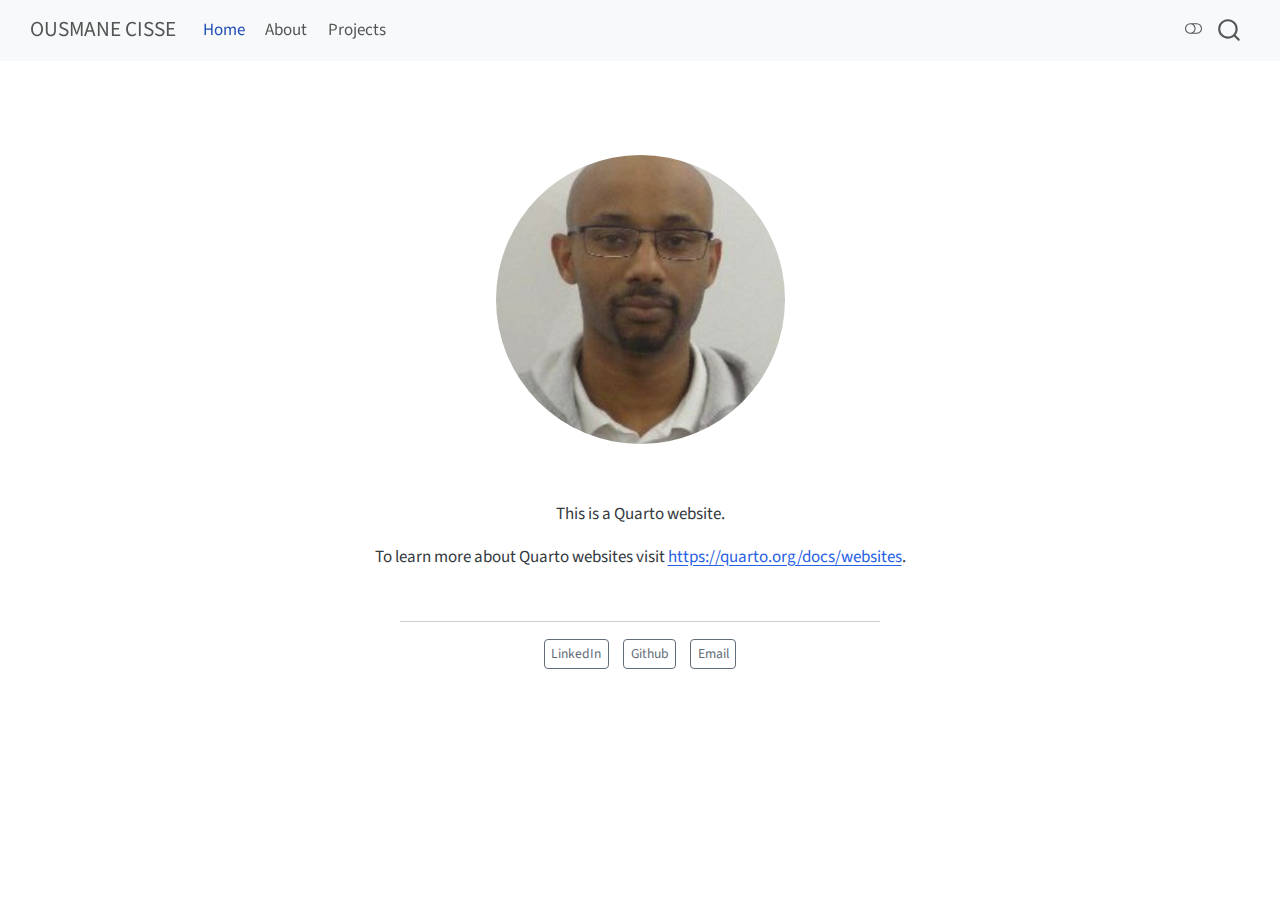
<file: docs/index.html>
<!DOCTYPE html>
<html xmlns="http://www.w3.org/1999/xhtml" lang="en" xml:lang="en"><head>

<meta charset="utf-8">
<meta name="generator" content="quarto-1.6.42">

<meta name="viewport" content="width=device-width, initial-scale=1.0, user-scalable=yes">


<title>OUSMANE CISSE</title>
<style>
code{white-space: pre-wrap;}
span.smallcaps{font-variant: small-caps;}
div.columns{display: flex; gap: min(4vw, 1.5em);}
div.column{flex: auto; overflow-x: auto;}
div.hanging-indent{margin-left: 1.5em; text-indent: -1.5em;}
ul.task-list{list-style: none;}
ul.task-list li input[type="checkbox"] {
  width: 0.8em;
  margin: 0 0.8em 0.2em -1em; /* quarto-specific, see https://github.com/quarto-dev/quarto-cli/issues/4556 */ 
  vertical-align: middle;
}
</style>


<script src="site_libs/quarto-nav/quarto-nav.js"></script>
<script src="site_libs/quarto-nav/headroom.min.js"></script>
<script src="site_libs/clipboard/clipboard.min.js"></script>
<script src="site_libs/quarto-search/autocomplete.umd.js"></script>
<script src="site_libs/quarto-search/fuse.min.js"></script>
<script src="site_libs/quarto-search/quarto-search.js"></script>
<meta name="quarto:offset" content="./">
<script src="site_libs/quarto-html/quarto.js"></script>
<script src="site_libs/quarto-html/popper.min.js"></script>
<script src="site_libs/quarto-html/tippy.umd.min.js"></script>
<link href="site_libs/quarto-html/tippy.css" rel="stylesheet">
<link href="site_libs/quarto-html/quarto-syntax-highlighting-2f5df379a58b258e96c21c0638c20c03.css" rel="stylesheet" class="quarto-color-scheme" id="quarto-text-highlighting-styles">
<link href="site_libs/quarto-html/quarto-syntax-highlighting-dark-b53751a350365c71b6c909e95f209ed1.css" rel="prefetch" class="quarto-color-scheme quarto-color-alternate" id="quarto-text-highlighting-styles">
<script src="site_libs/bootstrap/bootstrap.min.js"></script>
<link href="site_libs/bootstrap/bootstrap-icons.css" rel="stylesheet">
<link href="site_libs/bootstrap/bootstrap-ea17e92397c1f2f865fa306ab39349ac.min.css" rel="stylesheet" append-hash="true" class="quarto-color-scheme" id="quarto-bootstrap" data-mode="light">
<link href="site_libs/bootstrap/bootstrap-dark-790338e190287c17bdb14ede804b37ab.min.css" rel="prefetch" append-hash="true" class="quarto-color-scheme quarto-color-alternate" id="quarto-bootstrap" data-mode="dark">
<script id="quarto-search-options" type="application/json">{
  "location": "navbar",
  "copy-button": false,
  "collapse-after": 3,
  "panel-placement": "end",
  "type": "overlay",
  "limit": 50,
  "keyboard-shortcut": [
    "f",
    "/",
    "s"
  ],
  "show-item-context": false,
  "language": {
    "search-no-results-text": "No results",
    "search-matching-documents-text": "matching documents",
    "search-copy-link-title": "Copy link to search",
    "search-hide-matches-text": "Hide additional matches",
    "search-more-match-text": "more match in this document",
    "search-more-matches-text": "more matches in this document",
    "search-clear-button-title": "Clear",
    "search-text-placeholder": "",
    "search-detached-cancel-button-title": "Cancel",
    "search-submit-button-title": "Submit",
    "search-label": "Search"
  }
}</script>


<link rel="stylesheet" href="styles.css">
</head>

<body class="nav-fixed fullcontent">

<div id="quarto-search-results"></div>
  <header id="quarto-header" class="headroom fixed-top">
    <nav class="navbar navbar-expand-lg " data-bs-theme="dark">
      <div class="navbar-container container-fluid">
      <div class="navbar-brand-container mx-auto">
    <a class="navbar-brand" href="./index.html">
    <span class="navbar-title">OUSMANE CISSE</span>
    </a>
  </div>
            <div id="quarto-search" class="" title="Search"></div>
          <button class="navbar-toggler" type="button" data-bs-toggle="collapse" data-bs-target="#navbarCollapse" aria-controls="navbarCollapse" role="menu" aria-expanded="false" aria-label="Toggle navigation" onclick="if (window.quartoToggleHeadroom) { window.quartoToggleHeadroom(); }">
  <span class="navbar-toggler-icon"></span>
</button>
          <div class="collapse navbar-collapse" id="navbarCollapse">
            <ul class="navbar-nav navbar-nav-scroll me-auto">
  <li class="nav-item">
    <a class="nav-link active" href="./index.html" aria-current="page"> 
<span class="menu-text">Home</span></a>
  </li>  
  <li class="nav-item">
    <a class="nav-link" href="./about.html"> 
<span class="menu-text">About</span></a>
  </li>  
  <li class="nav-item">
    <a class="nav-link" href="./projects.html"> 
<span class="menu-text">Projects</span></a>
  </li>  
</ul>
          </div> <!-- /navcollapse -->
            <div class="quarto-navbar-tools">
  <a href="" class="quarto-color-scheme-toggle quarto-navigation-tool  px-1" onclick="window.quartoToggleColorScheme(); return false;" title="Toggle dark mode"><i class="bi"></i></a>
</div>
      </div> <!-- /container-fluid -->
    </nav>
</header>
<!-- content -->
<div id="quarto-content" class="quarto-container page-columns page-rows-contents page-layout-article page-navbar">
<!-- sidebar -->
<!-- margin-sidebar -->
    
<!-- main -->
<div class="quarto-about-jolla">
  <img src="media/tof.jpeg" class="about-image
  round " style="height: 17em; width: 17em;">
 <header id="title-block-header" class="quarto-title-block"></header><main class="content" id="quarto-document-content">
<p>This is a Quarto website.</p>
<p>To learn more about Quarto websites visit <a href="https://quarto.org/docs/websites" class="uri">https://quarto.org/docs/websites</a>.</p>


</main> 
  <hr class="about-sep">
   <div class="about-links">
  <a href="https://www.linkedin.com/in/ousmane-ciss%C3%A9/" class="about-link" rel="" target="">
     <span class="about-link-text">LinkedIn</span>
  </a>
  <a href="https://github.com/oussou-dev" class="about-link" rel="" target="">
     <span class="about-link-text">Github</span>
  </a>
  <a href="mailto:ai.scientist101@gmail.com" class="about-link" rel="" target="">
     <span class="about-link-text">Email</span>
  </a>
</div>
</div>
 <!-- /main -->
<script id="quarto-html-after-body" type="application/javascript">
window.document.addEventListener("DOMContentLoaded", function (event) {
  const toggleBodyColorMode = (bsSheetEl) => {
    const mode = bsSheetEl.getAttribute("data-mode");
    const bodyEl = window.document.querySelector("body");
    if (mode === "dark") {
      bodyEl.classList.add("quarto-dark");
      bodyEl.classList.remove("quarto-light");
    } else {
      bodyEl.classList.add("quarto-light");
      bodyEl.classList.remove("quarto-dark");
    }
  }
  const toggleBodyColorPrimary = () => {
    const bsSheetEl = window.document.querySelector("link#quarto-bootstrap");
    if (bsSheetEl) {
      toggleBodyColorMode(bsSheetEl);
    }
  }
  toggleBodyColorPrimary();  
  const disableStylesheet = (stylesheets) => {
    for (let i=0; i < stylesheets.length; i++) {
      const stylesheet = stylesheets[i];
      stylesheet.rel = 'prefetch';
    }
  }
  const enableStylesheet = (stylesheets) => {
    for (let i=0; i < stylesheets.length; i++) {
      const stylesheet = stylesheets[i];
      stylesheet.rel = 'stylesheet';
    }
  }
  const manageTransitions = (selector, allowTransitions) => {
    const els = window.document.querySelectorAll(selector);
    for (let i=0; i < els.length; i++) {
      const el = els[i];
      if (allowTransitions) {
        el.classList.remove('notransition');
      } else {
        el.classList.add('notransition');
      }
    }
  }
  const toggleGiscusIfUsed = (isAlternate, darkModeDefault) => {
    const baseTheme = document.querySelector('#giscus-base-theme')?.value ?? 'light';
    const alternateTheme = document.querySelector('#giscus-alt-theme')?.value ?? 'dark';
    let newTheme = '';
    if(darkModeDefault) {
      newTheme = isAlternate ? baseTheme : alternateTheme;
    } else {
      newTheme = isAlternate ? alternateTheme : baseTheme;
    }
    const changeGiscusTheme = () => {
      // From: https://github.com/giscus/giscus/issues/336
      const sendMessage = (message) => {
        const iframe = document.querySelector('iframe.giscus-frame');
        if (!iframe) return;
        iframe.contentWindow.postMessage({ giscus: message }, 'https://giscus.app');
      }
      sendMessage({
        setConfig: {
          theme: newTheme
        }
      });
    }
    const isGiscussLoaded = window.document.querySelector('iframe.giscus-frame') !== null;
    if (isGiscussLoaded) {
      changeGiscusTheme();
    }
  }
  const toggleColorMode = (alternate) => {
    // Switch the stylesheets
    const alternateStylesheets = window.document.querySelectorAll('link.quarto-color-scheme.quarto-color-alternate');
    manageTransitions('#quarto-margin-sidebar .nav-link', false);
    if (alternate) {
      enableStylesheet(alternateStylesheets);
      for (const sheetNode of alternateStylesheets) {
        if (sheetNode.id === "quarto-bootstrap") {
          toggleBodyColorMode(sheetNode);
        }
      }
    } else {
      disableStylesheet(alternateStylesheets);
      toggleBodyColorPrimary();
    }
    manageTransitions('#quarto-margin-sidebar .nav-link', true);
    // Switch the toggles
    const toggles = window.document.querySelectorAll('.quarto-color-scheme-toggle');
    for (let i=0; i < toggles.length; i++) {
      const toggle = toggles[i];
      if (toggle) {
        if (alternate) {
          toggle.classList.add("alternate");     
        } else {
          toggle.classList.remove("alternate");
        }
      }
    }
    // Hack to workaround the fact that safari doesn't
    // properly recolor the scrollbar when toggling (#1455)
    if (navigator.userAgent.indexOf('Safari') > 0 && navigator.userAgent.indexOf('Chrome') == -1) {
      manageTransitions("body", false);
      window.scrollTo(0, 1);
      setTimeout(() => {
        window.scrollTo(0, 0);
        manageTransitions("body", true);
      }, 40);  
    }
  }
  const isFileUrl = () => { 
    return window.location.protocol === 'file:';
  }
  const hasAlternateSentinel = () => {  
    let styleSentinel = getColorSchemeSentinel();
    if (styleSentinel !== null) {
      return styleSentinel === "alternate";
    } else {
      return false;
    }
  }
  const setStyleSentinel = (alternate) => {
    const value = alternate ? "alternate" : "default";
    if (!isFileUrl()) {
      window.localStorage.setItem("quarto-color-scheme", value);
    } else {
      localAlternateSentinel = value;
    }
  }
  const getColorSchemeSentinel = () => {
    if (!isFileUrl()) {
      const storageValue = window.localStorage.getItem("quarto-color-scheme");
      return storageValue != null ? storageValue : localAlternateSentinel;
    } else {
      return localAlternateSentinel;
    }
  }
  const darkModeDefault = false;
  let localAlternateSentinel = darkModeDefault ? 'alternate' : 'default';
  // Dark / light mode switch
  window.quartoToggleColorScheme = () => {
    // Read the current dark / light value 
    let toAlternate = !hasAlternateSentinel();
    toggleColorMode(toAlternate);
    setStyleSentinel(toAlternate);
    toggleGiscusIfUsed(toAlternate, darkModeDefault);
  };
  // Ensure there is a toggle, if there isn't float one in the top right
  if (window.document.querySelector('.quarto-color-scheme-toggle') === null) {
    const a = window.document.createElement('a');
    a.classList.add('top-right');
    a.classList.add('quarto-color-scheme-toggle');
    a.href = "";
    a.onclick = function() { try { window.quartoToggleColorScheme(); } catch {} return false; };
    const i = window.document.createElement("i");
    i.classList.add('bi');
    a.appendChild(i);
    window.document.body.appendChild(a);
  }
  // Switch to dark mode if need be
  if (hasAlternateSentinel()) {
    toggleColorMode(true);
  } else {
    toggleColorMode(false);
  }
  const isCodeAnnotation = (el) => {
    for (const clz of el.classList) {
      if (clz.startsWith('code-annotation-')) {                     
        return true;
      }
    }
    return false;
  }
  const onCopySuccess = function(e) {
    // button target
    const button = e.trigger;
    // don't keep focus
    button.blur();
    // flash "checked"
    button.classList.add('code-copy-button-checked');
    var currentTitle = button.getAttribute("title");
    button.setAttribute("title", "Copied!");
    let tooltip;
    if (window.bootstrap) {
      button.setAttribute("data-bs-toggle", "tooltip");
      button.setAttribute("data-bs-placement", "left");
      button.setAttribute("data-bs-title", "Copied!");
      tooltip = new bootstrap.Tooltip(button, 
        { trigger: "manual", 
          customClass: "code-copy-button-tooltip",
          offset: [0, -8]});
      tooltip.show();    
    }
    setTimeout(function() {
      if (tooltip) {
        tooltip.hide();
        button.removeAttribute("data-bs-title");
        button.removeAttribute("data-bs-toggle");
        button.removeAttribute("data-bs-placement");
      }
      button.setAttribute("title", currentTitle);
      button.classList.remove('code-copy-button-checked');
    }, 1000);
    // clear code selection
    e.clearSelection();
  }
  const getTextToCopy = function(trigger) {
      const codeEl = trigger.previousElementSibling.cloneNode(true);
      for (const childEl of codeEl.children) {
        if (isCodeAnnotation(childEl)) {
          childEl.remove();
        }
      }
      return codeEl.innerText;
  }
  const clipboard = new window.ClipboardJS('.code-copy-button:not([data-in-quarto-modal])', {
    text: getTextToCopy
  });
  clipboard.on('success', onCopySuccess);
  if (window.document.getElementById('quarto-embedded-source-code-modal')) {
    const clipboardModal = new window.ClipboardJS('.code-copy-button[data-in-quarto-modal]', {
      text: getTextToCopy,
      container: window.document.getElementById('quarto-embedded-source-code-modal')
    });
    clipboardModal.on('success', onCopySuccess);
  }
    var localhostRegex = new RegExp(/^(?:http|https):\/\/localhost\:?[0-9]*\//);
    var mailtoRegex = new RegExp(/^mailto:/);
      var filterRegex = new RegExp('/' + window.location.host + '/');
    var isInternal = (href) => {
        return filterRegex.test(href) || localhostRegex.test(href) || mailtoRegex.test(href);
    }
    // Inspect non-navigation links and adorn them if external
 	var links = window.document.querySelectorAll('a[href]:not(.nav-link):not(.navbar-brand):not(.toc-action):not(.sidebar-link):not(.sidebar-item-toggle):not(.pagination-link):not(.no-external):not([aria-hidden]):not(.dropdown-item):not(.quarto-navigation-tool):not(.about-link)');
    for (var i=0; i<links.length; i++) {
      const link = links[i];
      if (!isInternal(link.href)) {
        // undo the damage that might have been done by quarto-nav.js in the case of
        // links that we want to consider external
        if (link.dataset.originalHref !== undefined) {
          link.href = link.dataset.originalHref;
        }
      }
    }
  function tippyHover(el, contentFn, onTriggerFn, onUntriggerFn) {
    const config = {
      allowHTML: true,
      maxWidth: 500,
      delay: 100,
      arrow: false,
      appendTo: function(el) {
          return el.parentElement;
      },
      interactive: true,
      interactiveBorder: 10,
      theme: 'quarto',
      placement: 'bottom-start',
    };
    if (contentFn) {
      config.content = contentFn;
    }
    if (onTriggerFn) {
      config.onTrigger = onTriggerFn;
    }
    if (onUntriggerFn) {
      config.onUntrigger = onUntriggerFn;
    }
    window.tippy(el, config); 
  }
  const noterefs = window.document.querySelectorAll('a[role="doc-noteref"]');
  for (var i=0; i<noterefs.length; i++) {
    const ref = noterefs[i];
    tippyHover(ref, function() {
      // use id or data attribute instead here
      let href = ref.getAttribute('data-footnote-href') || ref.getAttribute('href');
      try { href = new URL(href).hash; } catch {}
      const id = href.replace(/^#\/?/, "");
      const note = window.document.getElementById(id);
      if (note) {
        return note.innerHTML;
      } else {
        return "";
      }
    });
  }
  const xrefs = window.document.querySelectorAll('a.quarto-xref');
  const processXRef = (id, note) => {
    // Strip column container classes
    const stripColumnClz = (el) => {
      el.classList.remove("page-full", "page-columns");
      if (el.children) {
        for (const child of el.children) {
          stripColumnClz(child);
        }
      }
    }
    stripColumnClz(note)
    if (id === null || id.startsWith('sec-')) {
      // Special case sections, only their first couple elements
      const container = document.createElement("div");
      if (note.children && note.children.length > 2) {
        container.appendChild(note.children[0].cloneNode(true));
        for (let i = 1; i < note.children.length; i++) {
          const child = note.children[i];
          if (child.tagName === "P" && child.innerText === "") {
            continue;
          } else {
            container.appendChild(child.cloneNode(true));
            break;
          }
        }
        if (window.Quarto?.typesetMath) {
          window.Quarto.typesetMath(container);
        }
        return container.innerHTML
      } else {
        if (window.Quarto?.typesetMath) {
          window.Quarto.typesetMath(note);
        }
        return note.innerHTML;
      }
    } else {
      // Remove any anchor links if they are present
      const anchorLink = note.querySelector('a.anchorjs-link');
      if (anchorLink) {
        anchorLink.remove();
      }
      if (window.Quarto?.typesetMath) {
        window.Quarto.typesetMath(note);
      }
      if (note.classList.contains("callout")) {
        return note.outerHTML;
      } else {
        return note.innerHTML;
      }
    }
  }
  for (var i=0; i<xrefs.length; i++) {
    const xref = xrefs[i];
    tippyHover(xref, undefined, function(instance) {
      instance.disable();
      let url = xref.getAttribute('href');
      let hash = undefined; 
      if (url.startsWith('#')) {
        hash = url;
      } else {
        try { hash = new URL(url).hash; } catch {}
      }
      if (hash) {
        const id = hash.replace(/^#\/?/, "");
        const note = window.document.getElementById(id);
        if (note !== null) {
          try {
            const html = processXRef(id, note.cloneNode(true));
            instance.setContent(html);
          } finally {
            instance.enable();
            instance.show();
          }
        } else {
          // See if we can fetch this
          fetch(url.split('#')[0])
          .then(res => res.text())
          .then(html => {
            const parser = new DOMParser();
            const htmlDoc = parser.parseFromString(html, "text/html");
            const note = htmlDoc.getElementById(id);
            if (note !== null) {
              const html = processXRef(id, note);
              instance.setContent(html);
            } 
          }).finally(() => {
            instance.enable();
            instance.show();
          });
        }
      } else {
        // See if we can fetch a full url (with no hash to target)
        // This is a special case and we should probably do some content thinning / targeting
        fetch(url)
        .then(res => res.text())
        .then(html => {
          const parser = new DOMParser();
          const htmlDoc = parser.parseFromString(html, "text/html");
          const note = htmlDoc.querySelector('main.content');
          if (note !== null) {
            // This should only happen for chapter cross references
            // (since there is no id in the URL)
            // remove the first header
            if (note.children.length > 0 && note.children[0].tagName === "HEADER") {
              note.children[0].remove();
            }
            const html = processXRef(null, note);
            instance.setContent(html);
          } 
        }).finally(() => {
          instance.enable();
          instance.show();
        });
      }
    }, function(instance) {
    });
  }
      let selectedAnnoteEl;
      const selectorForAnnotation = ( cell, annotation) => {
        let cellAttr = 'data-code-cell="' + cell + '"';
        let lineAttr = 'data-code-annotation="' +  annotation + '"';
        const selector = 'span[' + cellAttr + '][' + lineAttr + ']';
        return selector;
      }
      const selectCodeLines = (annoteEl) => {
        const doc = window.document;
        const targetCell = annoteEl.getAttribute("data-target-cell");
        const targetAnnotation = annoteEl.getAttribute("data-target-annotation");
        const annoteSpan = window.document.querySelector(selectorForAnnotation(targetCell, targetAnnotation));
        const lines = annoteSpan.getAttribute("data-code-lines").split(",");
        const lineIds = lines.map((line) => {
          return targetCell + "-" + line;
        })
        let top = null;
        let height = null;
        let parent = null;
        if (lineIds.length > 0) {
            //compute the position of the single el (top and bottom and make a div)
            const el = window.document.getElementById(lineIds[0]);
            top = el.offsetTop;
            height = el.offsetHeight;
            parent = el.parentElement.parentElement;
          if (lineIds.length > 1) {
            const lastEl = window.document.getElementById(lineIds[lineIds.length - 1]);
            const bottom = lastEl.offsetTop + lastEl.offsetHeight;
            height = bottom - top;
          }
          if (top !== null && height !== null && parent !== null) {
            // cook up a div (if necessary) and position it 
            let div = window.document.getElementById("code-annotation-line-highlight");
            if (div === null) {
              div = window.document.createElement("div");
              div.setAttribute("id", "code-annotation-line-highlight");
              div.style.position = 'absolute';
              parent.appendChild(div);
            }
            div.style.top = top - 2 + "px";
            div.style.height = height + 4 + "px";
            div.style.left = 0;
            let gutterDiv = window.document.getElementById("code-annotation-line-highlight-gutter");
            if (gutterDiv === null) {
              gutterDiv = window.document.createElement("div");
              gutterDiv.setAttribute("id", "code-annotation-line-highlight-gutter");
              gutterDiv.style.position = 'absolute';
              const codeCell = window.document.getElementById(targetCell);
              const gutter = codeCell.querySelector('.code-annotation-gutter');
              gutter.appendChild(gutterDiv);
            }
            gutterDiv.style.top = top - 2 + "px";
            gutterDiv.style.height = height + 4 + "px";
          }
          selectedAnnoteEl = annoteEl;
        }
      };
      const unselectCodeLines = () => {
        const elementsIds = ["code-annotation-line-highlight", "code-annotation-line-highlight-gutter"];
        elementsIds.forEach((elId) => {
          const div = window.document.getElementById(elId);
          if (div) {
            div.remove();
          }
        });
        selectedAnnoteEl = undefined;
      };
        // Handle positioning of the toggle
    window.addEventListener(
      "resize",
      throttle(() => {
        elRect = undefined;
        if (selectedAnnoteEl) {
          selectCodeLines(selectedAnnoteEl);
        }
      }, 10)
    );
    function throttle(fn, ms) {
    let throttle = false;
    let timer;
      return (...args) => {
        if(!throttle) { // first call gets through
            fn.apply(this, args);
            throttle = true;
        } else { // all the others get throttled
            if(timer) clearTimeout(timer); // cancel #2
            timer = setTimeout(() => {
              fn.apply(this, args);
              timer = throttle = false;
            }, ms);
        }
      };
    }
      // Attach click handler to the DT
      const annoteDls = window.document.querySelectorAll('dt[data-target-cell]');
      for (const annoteDlNode of annoteDls) {
        annoteDlNode.addEventListener('click', (event) => {
          const clickedEl = event.target;
          if (clickedEl !== selectedAnnoteEl) {
            unselectCodeLines();
            const activeEl = window.document.querySelector('dt[data-target-cell].code-annotation-active');
            if (activeEl) {
              activeEl.classList.remove('code-annotation-active');
            }
            selectCodeLines(clickedEl);
            clickedEl.classList.add('code-annotation-active');
          } else {
            // Unselect the line
            unselectCodeLines();
            clickedEl.classList.remove('code-annotation-active');
          }
        });
      }
  const findCites = (el) => {
    const parentEl = el.parentElement;
    if (parentEl) {
      const cites = parentEl.dataset.cites;
      if (cites) {
        return {
          el,
          cites: cites.split(' ')
        };
      } else {
        return findCites(el.parentElement)
      }
    } else {
      return undefined;
    }
  };
  var bibliorefs = window.document.querySelectorAll('a[role="doc-biblioref"]');
  for (var i=0; i<bibliorefs.length; i++) {
    const ref = bibliorefs[i];
    const citeInfo = findCites(ref);
    if (citeInfo) {
      tippyHover(citeInfo.el, function() {
        var popup = window.document.createElement('div');
        citeInfo.cites.forEach(function(cite) {
          var citeDiv = window.document.createElement('div');
          citeDiv.classList.add('hanging-indent');
          citeDiv.classList.add('csl-entry');
          var biblioDiv = window.document.getElementById('ref-' + cite);
          if (biblioDiv) {
            citeDiv.innerHTML = biblioDiv.innerHTML;
          }
          popup.appendChild(citeDiv);
        });
        return popup.innerHTML;
      });
    }
  }
});
</script>
</div> <!-- /content -->




</body></html>
</file>
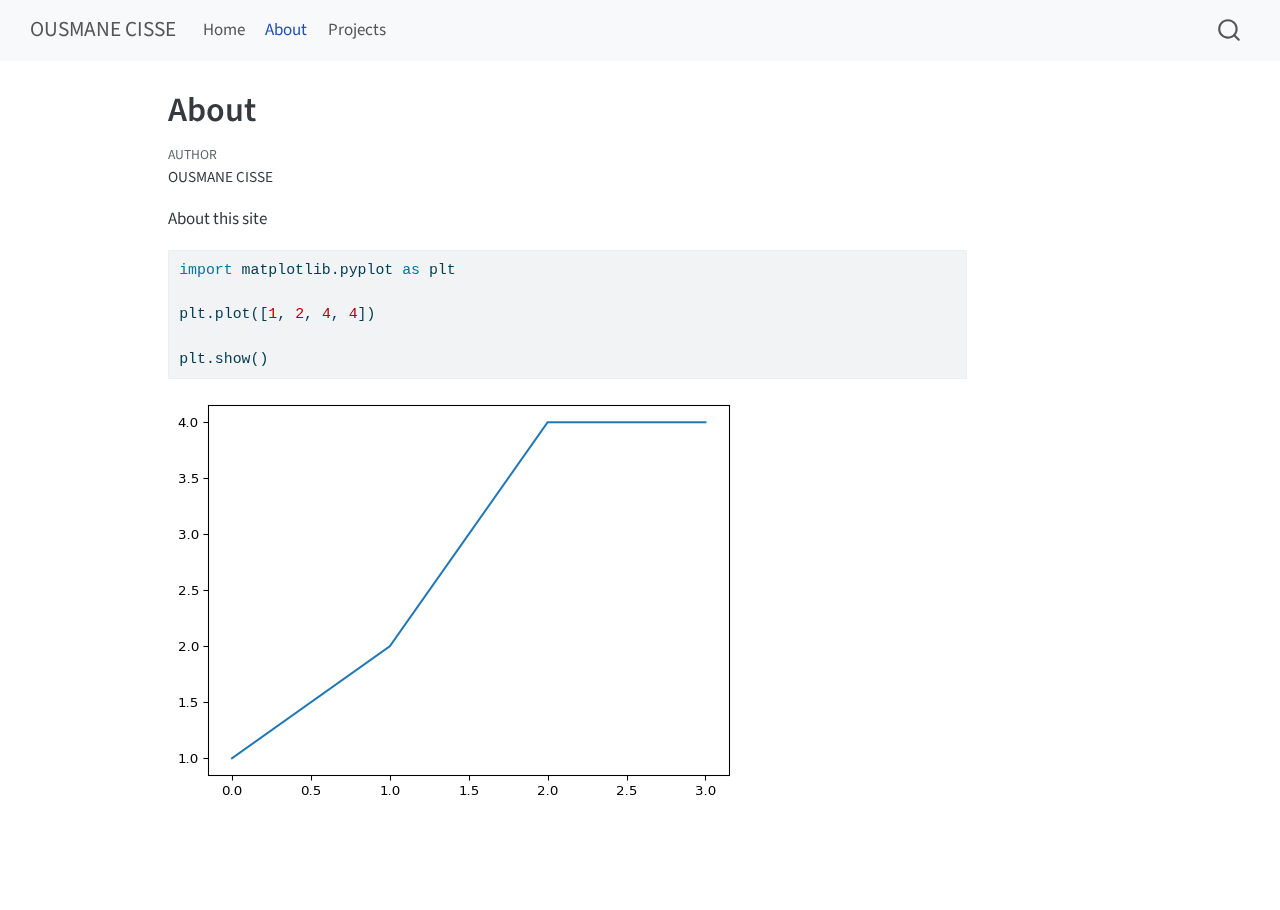
<file: docs/about.html>
<!DOCTYPE html>
<html xmlns="http://www.w3.org/1999/xhtml" lang="en" xml:lang="en"><head>

<meta charset="utf-8">
<meta name="generator" content="quarto-1.6.42">

<meta name="viewport" content="width=device-width, initial-scale=1.0, user-scalable=yes">

<meta name="author" content="OUSMANE CISSE">

<title>About – OUSMANE CISSE</title>
<style>
code{white-space: pre-wrap;}
span.smallcaps{font-variant: small-caps;}
div.columns{display: flex; gap: min(4vw, 1.5em);}
div.column{flex: auto; overflow-x: auto;}
div.hanging-indent{margin-left: 1.5em; text-indent: -1.5em;}
ul.task-list{list-style: none;}
ul.task-list li input[type="checkbox"] {
  width: 0.8em;
  margin: 0 0.8em 0.2em -1em; /* quarto-specific, see https://github.com/quarto-dev/quarto-cli/issues/4556 */ 
  vertical-align: middle;
}
/* CSS for syntax highlighting */
pre > code.sourceCode { white-space: pre; position: relative; }
pre > code.sourceCode > span { line-height: 1.25; }
pre > code.sourceCode > span:empty { height: 1.2em; }
.sourceCode { overflow: visible; }
code.sourceCode > span { color: inherit; text-decoration: inherit; }
div.sourceCode { margin: 1em 0; }
pre.sourceCode { margin: 0; }
@media screen {
div.sourceCode { overflow: auto; }
}
@media print {
pre > code.sourceCode { white-space: pre-wrap; }
pre > code.sourceCode > span { display: inline-block; text-indent: -5em; padding-left: 5em; }
}
pre.numberSource code
  { counter-reset: source-line 0; }
pre.numberSource code > span
  { position: relative; left: -4em; counter-increment: source-line; }
pre.numberSource code > span > a:first-child::before
  { content: counter(source-line);
    position: relative; left: -1em; text-align: right; vertical-align: baseline;
    border: none; display: inline-block;
    -webkit-touch-callout: none; -webkit-user-select: none;
    -khtml-user-select: none; -moz-user-select: none;
    -ms-user-select: none; user-select: none;
    padding: 0 4px; width: 4em;
  }
pre.numberSource { margin-left: 3em;  padding-left: 4px; }
div.sourceCode
  {   }
@media screen {
pre > code.sourceCode > span > a:first-child::before { text-decoration: underline; }
}
</style>


<script src="site_libs/quarto-nav/quarto-nav.js"></script>
<script src="site_libs/quarto-nav/headroom.min.js"></script>
<script src="site_libs/clipboard/clipboard.min.js"></script>
<script src="site_libs/quarto-search/autocomplete.umd.js"></script>
<script src="site_libs/quarto-search/fuse.min.js"></script>
<script src="site_libs/quarto-search/quarto-search.js"></script>
<meta name="quarto:offset" content="./">
<script src="site_libs/quarto-html/quarto.js"></script>
<script src="site_libs/quarto-html/popper.min.js"></script>
<script src="site_libs/quarto-html/tippy.umd.min.js"></script>
<script src="site_libs/quarto-html/anchor.min.js"></script>
<link href="site_libs/quarto-html/tippy.css" rel="stylesheet">
<link href="site_libs/quarto-html/quarto-syntax-highlighting-2f5df379a58b258e96c21c0638c20c03.css" rel="stylesheet" id="quarto-text-highlighting-styles">
<script src="site_libs/bootstrap/bootstrap.min.js"></script>
<link href="site_libs/bootstrap/bootstrap-icons.css" rel="stylesheet">
<link href="site_libs/bootstrap/bootstrap-ea17e92397c1f2f865fa306ab39349ac.min.css" rel="stylesheet" append-hash="true" id="quarto-bootstrap" data-mode="light">
<script id="quarto-search-options" type="application/json">{
  "location": "navbar",
  "copy-button": false,
  "collapse-after": 3,
  "panel-placement": "end",
  "type": "overlay",
  "limit": 50,
  "keyboard-shortcut": [
    "f",
    "/",
    "s"
  ],
  "show-item-context": false,
  "language": {
    "search-no-results-text": "No results",
    "search-matching-documents-text": "matching documents",
    "search-copy-link-title": "Copy link to search",
    "search-hide-matches-text": "Hide additional matches",
    "search-more-match-text": "more match in this document",
    "search-more-matches-text": "more matches in this document",
    "search-clear-button-title": "Clear",
    "search-text-placeholder": "",
    "search-detached-cancel-button-title": "Cancel",
    "search-submit-button-title": "Submit",
    "search-label": "Search"
  }
}</script>


<link rel="stylesheet" href="styles.css">
</head>

<body class="nav-fixed">

<div id="quarto-search-results"></div>
  <header id="quarto-header" class="headroom fixed-top">
    <nav class="navbar navbar-expand-lg " data-bs-theme="dark">
      <div class="navbar-container container-fluid">
      <div class="navbar-brand-container mx-auto">
    <a class="navbar-brand" href="./index.html">
    <span class="navbar-title">OUSMANE CISSE</span>
    </a>
  </div>
            <div id="quarto-search" class="" title="Search"></div>
          <button class="navbar-toggler" type="button" data-bs-toggle="collapse" data-bs-target="#navbarCollapse" aria-controls="navbarCollapse" role="menu" aria-expanded="false" aria-label="Toggle navigation" onclick="if (window.quartoToggleHeadroom) { window.quartoToggleHeadroom(); }">
  <span class="navbar-toggler-icon"></span>
</button>
          <div class="collapse navbar-collapse" id="navbarCollapse">
            <ul class="navbar-nav navbar-nav-scroll me-auto">
  <li class="nav-item">
    <a class="nav-link" href="./index.html"> 
<span class="menu-text">Home</span></a>
  </li>  
  <li class="nav-item">
    <a class="nav-link active" href="./about.html" aria-current="page"> 
<span class="menu-text">About</span></a>
  </li>  
  <li class="nav-item">
    <a class="nav-link" href="./projects.html"> 
<span class="menu-text">Projects</span></a>
  </li>  
</ul>
          </div> <!-- /navcollapse -->
            <div class="quarto-navbar-tools">
</div>
      </div> <!-- /container-fluid -->
    </nav>
</header>
<!-- content -->
<div id="quarto-content" class="quarto-container page-columns page-rows-contents page-layout-article page-navbar">
<!-- sidebar -->
<!-- margin-sidebar -->
    <div id="quarto-margin-sidebar" class="sidebar margin-sidebar zindex-bottom">
        
    </div>
<!-- main -->
<main class="content" id="quarto-document-content">

<header id="title-block-header" class="quarto-title-block default">
<div class="quarto-title">
<h1 class="title">About</h1>
</div>



<div class="quarto-title-meta">

    <div>
    <div class="quarto-title-meta-heading">Author</div>
    <div class="quarto-title-meta-contents">
             <p>OUSMANE CISSE </p>
          </div>
  </div>
    
  
    
  </div>
  


</header>


<p>About this site</p>
<div id="25e129f6" class="cell" data-execution_count="1">
<div class="sourceCode cell-code" id="cb1"><pre class="sourceCode python code-with-copy"><code class="sourceCode python"><span id="cb1-1"><a href="#cb1-1" aria-hidden="true" tabindex="-1"></a><span class="im">import</span> matplotlib.pyplot <span class="im">as</span> plt</span>
<span id="cb1-2"><a href="#cb1-2" aria-hidden="true" tabindex="-1"></a></span>
<span id="cb1-3"><a href="#cb1-3" aria-hidden="true" tabindex="-1"></a>plt.plot([<span class="dv">1</span>, <span class="dv">2</span>, <span class="dv">4</span>, <span class="dv">4</span>])</span>
<span id="cb1-4"><a href="#cb1-4" aria-hidden="true" tabindex="-1"></a></span>
<span id="cb1-5"><a href="#cb1-5" aria-hidden="true" tabindex="-1"></a>plt.show()</span></code><button title="Copy to Clipboard" class="code-copy-button"><i class="bi"></i></button></pre></div>
<div class="cell-output cell-output-display">
<div>
<figure class="figure">
<p><img src="about_files/figure-html/cell-2-output-1.png" class="img-fluid figure-img"></p>
</figure>
</div>
</div>
</div>



</main> <!-- /main -->
<script id="quarto-html-after-body" type="application/javascript">
window.document.addEventListener("DOMContentLoaded", function (event) {
  const toggleBodyColorMode = (bsSheetEl) => {
    const mode = bsSheetEl.getAttribute("data-mode");
    const bodyEl = window.document.querySelector("body");
    if (mode === "dark") {
      bodyEl.classList.add("quarto-dark");
      bodyEl.classList.remove("quarto-light");
    } else {
      bodyEl.classList.add("quarto-light");
      bodyEl.classList.remove("quarto-dark");
    }
  }
  const toggleBodyColorPrimary = () => {
    const bsSheetEl = window.document.querySelector("link#quarto-bootstrap");
    if (bsSheetEl) {
      toggleBodyColorMode(bsSheetEl);
    }
  }
  toggleBodyColorPrimary();  
  const icon = "";
  const anchorJS = new window.AnchorJS();
  anchorJS.options = {
    placement: 'right',
    icon: icon
  };
  anchorJS.add('.anchored');
  const isCodeAnnotation = (el) => {
    for (const clz of el.classList) {
      if (clz.startsWith('code-annotation-')) {                     
        return true;
      }
    }
    return false;
  }
  const onCopySuccess = function(e) {
    // button target
    const button = e.trigger;
    // don't keep focus
    button.blur();
    // flash "checked"
    button.classList.add('code-copy-button-checked');
    var currentTitle = button.getAttribute("title");
    button.setAttribute("title", "Copied!");
    let tooltip;
    if (window.bootstrap) {
      button.setAttribute("data-bs-toggle", "tooltip");
      button.setAttribute("data-bs-placement", "left");
      button.setAttribute("data-bs-title", "Copied!");
      tooltip = new bootstrap.Tooltip(button, 
        { trigger: "manual", 
          customClass: "code-copy-button-tooltip",
          offset: [0, -8]});
      tooltip.show();    
    }
    setTimeout(function() {
      if (tooltip) {
        tooltip.hide();
        button.removeAttribute("data-bs-title");
        button.removeAttribute("data-bs-toggle");
        button.removeAttribute("data-bs-placement");
      }
      button.setAttribute("title", currentTitle);
      button.classList.remove('code-copy-button-checked');
    }, 1000);
    // clear code selection
    e.clearSelection();
  }
  const getTextToCopy = function(trigger) {
      const codeEl = trigger.previousElementSibling.cloneNode(true);
      for (const childEl of codeEl.children) {
        if (isCodeAnnotation(childEl)) {
          childEl.remove();
        }
      }
      return codeEl.innerText;
  }
  const clipboard = new window.ClipboardJS('.code-copy-button:not([data-in-quarto-modal])', {
    text: getTextToCopy
  });
  clipboard.on('success', onCopySuccess);
  if (window.document.getElementById('quarto-embedded-source-code-modal')) {
    const clipboardModal = new window.ClipboardJS('.code-copy-button[data-in-quarto-modal]', {
      text: getTextToCopy,
      container: window.document.getElementById('quarto-embedded-source-code-modal')
    });
    clipboardModal.on('success', onCopySuccess);
  }
    var localhostRegex = new RegExp(/^(?:http|https):\/\/localhost\:?[0-9]*\//);
    var mailtoRegex = new RegExp(/^mailto:/);
      var filterRegex = new RegExp('/' + window.location.host + '/');
    var isInternal = (href) => {
        return filterRegex.test(href) || localhostRegex.test(href) || mailtoRegex.test(href);
    }
    // Inspect non-navigation links and adorn them if external
 	var links = window.document.querySelectorAll('a[href]:not(.nav-link):not(.navbar-brand):not(.toc-action):not(.sidebar-link):not(.sidebar-item-toggle):not(.pagination-link):not(.no-external):not([aria-hidden]):not(.dropdown-item):not(.quarto-navigation-tool):not(.about-link)');
    for (var i=0; i<links.length; i++) {
      const link = links[i];
      if (!isInternal(link.href)) {
        // undo the damage that might have been done by quarto-nav.js in the case of
        // links that we want to consider external
        if (link.dataset.originalHref !== undefined) {
          link.href = link.dataset.originalHref;
        }
      }
    }
  function tippyHover(el, contentFn, onTriggerFn, onUntriggerFn) {
    const config = {
      allowHTML: true,
      maxWidth: 500,
      delay: 100,
      arrow: false,
      appendTo: function(el) {
          return el.parentElement;
      },
      interactive: true,
      interactiveBorder: 10,
      theme: 'quarto',
      placement: 'bottom-start',
    };
    if (contentFn) {
      config.content = contentFn;
    }
    if (onTriggerFn) {
      config.onTrigger = onTriggerFn;
    }
    if (onUntriggerFn) {
      config.onUntrigger = onUntriggerFn;
    }
    window.tippy(el, config); 
  }
  const noterefs = window.document.querySelectorAll('a[role="doc-noteref"]');
  for (var i=0; i<noterefs.length; i++) {
    const ref = noterefs[i];
    tippyHover(ref, function() {
      // use id or data attribute instead here
      let href = ref.getAttribute('data-footnote-href') || ref.getAttribute('href');
      try { href = new URL(href).hash; } catch {}
      const id = href.replace(/^#\/?/, "");
      const note = window.document.getElementById(id);
      if (note) {
        return note.innerHTML;
      } else {
        return "";
      }
    });
  }
  const xrefs = window.document.querySelectorAll('a.quarto-xref');
  const processXRef = (id, note) => {
    // Strip column container classes
    const stripColumnClz = (el) => {
      el.classList.remove("page-full", "page-columns");
      if (el.children) {
        for (const child of el.children) {
          stripColumnClz(child);
        }
      }
    }
    stripColumnClz(note)
    if (id === null || id.startsWith('sec-')) {
      // Special case sections, only their first couple elements
      const container = document.createElement("div");
      if (note.children && note.children.length > 2) {
        container.appendChild(note.children[0].cloneNode(true));
        for (let i = 1; i < note.children.length; i++) {
          const child = note.children[i];
          if (child.tagName === "P" && child.innerText === "") {
            continue;
          } else {
            container.appendChild(child.cloneNode(true));
            break;
          }
        }
        if (window.Quarto?.typesetMath) {
          window.Quarto.typesetMath(container);
        }
        return container.innerHTML
      } else {
        if (window.Quarto?.typesetMath) {
          window.Quarto.typesetMath(note);
        }
        return note.innerHTML;
      }
    } else {
      // Remove any anchor links if they are present
      const anchorLink = note.querySelector('a.anchorjs-link');
      if (anchorLink) {
        anchorLink.remove();
      }
      if (window.Quarto?.typesetMath) {
        window.Quarto.typesetMath(note);
      }
      if (note.classList.contains("callout")) {
        return note.outerHTML;
      } else {
        return note.innerHTML;
      }
    }
  }
  for (var i=0; i<xrefs.length; i++) {
    const xref = xrefs[i];
    tippyHover(xref, undefined, function(instance) {
      instance.disable();
      let url = xref.getAttribute('href');
      let hash = undefined; 
      if (url.startsWith('#')) {
        hash = url;
      } else {
        try { hash = new URL(url).hash; } catch {}
      }
      if (hash) {
        const id = hash.replace(/^#\/?/, "");
        const note = window.document.getElementById(id);
        if (note !== null) {
          try {
            const html = processXRef(id, note.cloneNode(true));
            instance.setContent(html);
          } finally {
            instance.enable();
            instance.show();
          }
        } else {
          // See if we can fetch this
          fetch(url.split('#')[0])
          .then(res => res.text())
          .then(html => {
            const parser = new DOMParser();
            const htmlDoc = parser.parseFromString(html, "text/html");
            const note = htmlDoc.getElementById(id);
            if (note !== null) {
              const html = processXRef(id, note);
              instance.setContent(html);
            } 
          }).finally(() => {
            instance.enable();
            instance.show();
          });
        }
      } else {
        // See if we can fetch a full url (with no hash to target)
        // This is a special case and we should probably do some content thinning / targeting
        fetch(url)
        .then(res => res.text())
        .then(html => {
          const parser = new DOMParser();
          const htmlDoc = parser.parseFromString(html, "text/html");
          const note = htmlDoc.querySelector('main.content');
          if (note !== null) {
            // This should only happen for chapter cross references
            // (since there is no id in the URL)
            // remove the first header
            if (note.children.length > 0 && note.children[0].tagName === "HEADER") {
              note.children[0].remove();
            }
            const html = processXRef(null, note);
            instance.setContent(html);
          } 
        }).finally(() => {
          instance.enable();
          instance.show();
        });
      }
    }, function(instance) {
    });
  }
      let selectedAnnoteEl;
      const selectorForAnnotation = ( cell, annotation) => {
        let cellAttr = 'data-code-cell="' + cell + '"';
        let lineAttr = 'data-code-annotation="' +  annotation + '"';
        const selector = 'span[' + cellAttr + '][' + lineAttr + ']';
        return selector;
      }
      const selectCodeLines = (annoteEl) => {
        const doc = window.document;
        const targetCell = annoteEl.getAttribute("data-target-cell");
        const targetAnnotation = annoteEl.getAttribute("data-target-annotation");
        const annoteSpan = window.document.querySelector(selectorForAnnotation(targetCell, targetAnnotation));
        const lines = annoteSpan.getAttribute("data-code-lines").split(",");
        const lineIds = lines.map((line) => {
          return targetCell + "-" + line;
        })
        let top = null;
        let height = null;
        let parent = null;
        if (lineIds.length > 0) {
            //compute the position of the single el (top and bottom and make a div)
            const el = window.document.getElementById(lineIds[0]);
            top = el.offsetTop;
            height = el.offsetHeight;
            parent = el.parentElement.parentElement;
          if (lineIds.length > 1) {
            const lastEl = window.document.getElementById(lineIds[lineIds.length - 1]);
            const bottom = lastEl.offsetTop + lastEl.offsetHeight;
            height = bottom - top;
          }
          if (top !== null && height !== null && parent !== null) {
            // cook up a div (if necessary) and position it 
            let div = window.document.getElementById("code-annotation-line-highlight");
            if (div === null) {
              div = window.document.createElement("div");
              div.setAttribute("id", "code-annotation-line-highlight");
              div.style.position = 'absolute';
              parent.appendChild(div);
            }
            div.style.top = top - 2 + "px";
            div.style.height = height + 4 + "px";
            div.style.left = 0;
            let gutterDiv = window.document.getElementById("code-annotation-line-highlight-gutter");
            if (gutterDiv === null) {
              gutterDiv = window.document.createElement("div");
              gutterDiv.setAttribute("id", "code-annotation-line-highlight-gutter");
              gutterDiv.style.position = 'absolute';
              const codeCell = window.document.getElementById(targetCell);
              const gutter = codeCell.querySelector('.code-annotation-gutter');
              gutter.appendChild(gutterDiv);
            }
            gutterDiv.style.top = top - 2 + "px";
            gutterDiv.style.height = height + 4 + "px";
          }
          selectedAnnoteEl = annoteEl;
        }
      };
      const unselectCodeLines = () => {
        const elementsIds = ["code-annotation-line-highlight", "code-annotation-line-highlight-gutter"];
        elementsIds.forEach((elId) => {
          const div = window.document.getElementById(elId);
          if (div) {
            div.remove();
          }
        });
        selectedAnnoteEl = undefined;
      };
        // Handle positioning of the toggle
    window.addEventListener(
      "resize",
      throttle(() => {
        elRect = undefined;
        if (selectedAnnoteEl) {
          selectCodeLines(selectedAnnoteEl);
        }
      }, 10)
    );
    function throttle(fn, ms) {
    let throttle = false;
    let timer;
      return (...args) => {
        if(!throttle) { // first call gets through
            fn.apply(this, args);
            throttle = true;
        } else { // all the others get throttled
            if(timer) clearTimeout(timer); // cancel #2
            timer = setTimeout(() => {
              fn.apply(this, args);
              timer = throttle = false;
            }, ms);
        }
      };
    }
      // Attach click handler to the DT
      const annoteDls = window.document.querySelectorAll('dt[data-target-cell]');
      for (const annoteDlNode of annoteDls) {
        annoteDlNode.addEventListener('click', (event) => {
          const clickedEl = event.target;
          if (clickedEl !== selectedAnnoteEl) {
            unselectCodeLines();
            const activeEl = window.document.querySelector('dt[data-target-cell].code-annotation-active');
            if (activeEl) {
              activeEl.classList.remove('code-annotation-active');
            }
            selectCodeLines(clickedEl);
            clickedEl.classList.add('code-annotation-active');
          } else {
            // Unselect the line
            unselectCodeLines();
            clickedEl.classList.remove('code-annotation-active');
          }
        });
      }
  const findCites = (el) => {
    const parentEl = el.parentElement;
    if (parentEl) {
      const cites = parentEl.dataset.cites;
      if (cites) {
        return {
          el,
          cites: cites.split(' ')
        };
      } else {
        return findCites(el.parentElement)
      }
    } else {
      return undefined;
    }
  };
  var bibliorefs = window.document.querySelectorAll('a[role="doc-biblioref"]');
  for (var i=0; i<bibliorefs.length; i++) {
    const ref = bibliorefs[i];
    const citeInfo = findCites(ref);
    if (citeInfo) {
      tippyHover(citeInfo.el, function() {
        var popup = window.document.createElement('div');
        citeInfo.cites.forEach(function(cite) {
          var citeDiv = window.document.createElement('div');
          citeDiv.classList.add('hanging-indent');
          citeDiv.classList.add('csl-entry');
          var biblioDiv = window.document.getElementById('ref-' + cite);
          if (biblioDiv) {
            citeDiv.innerHTML = biblioDiv.innerHTML;
          }
          popup.appendChild(citeDiv);
        });
        return popup.innerHTML;
      });
    }
  }
});
</script>
</div> <!-- /content -->




</body></html>
</file>
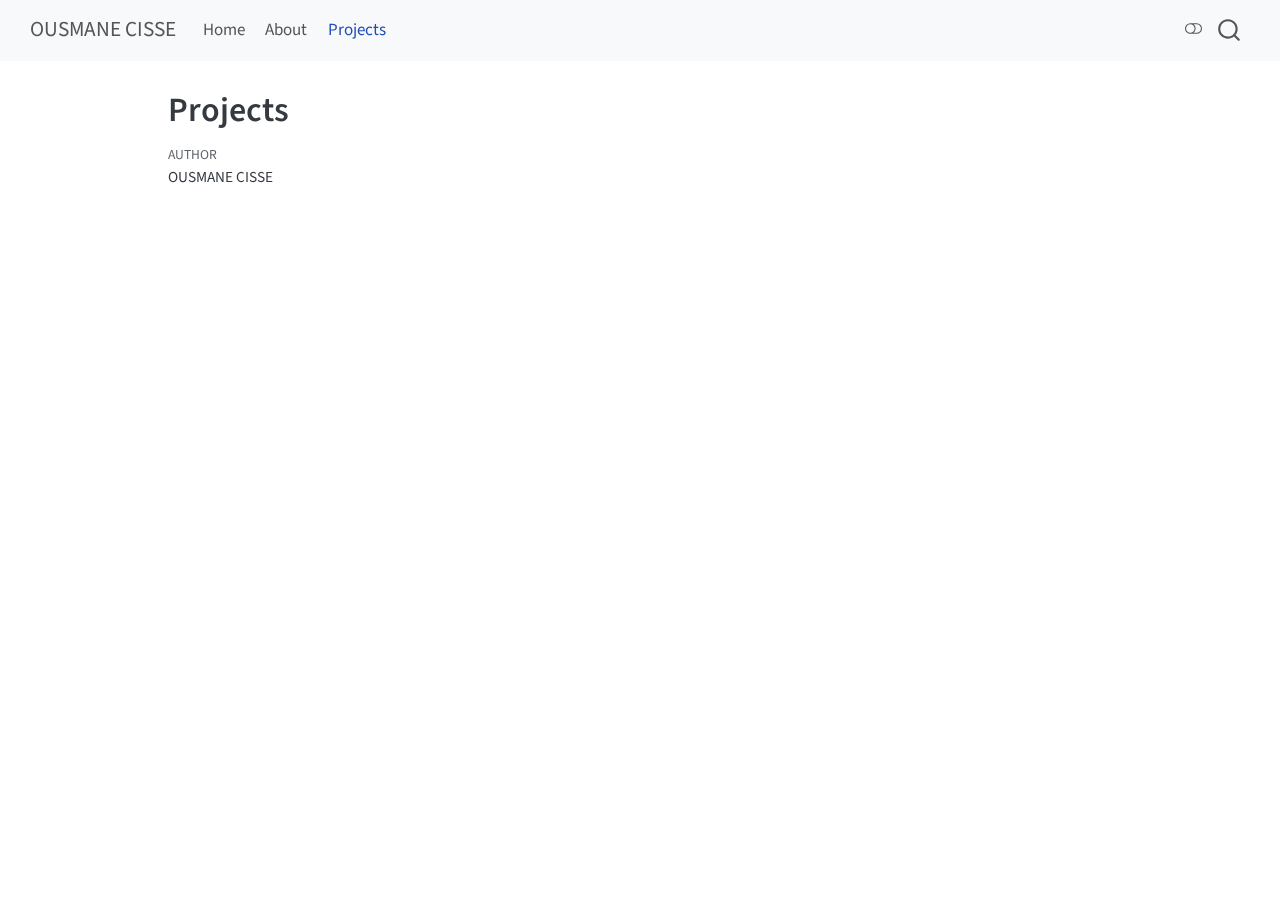
<file: docs/projects.html>
<!DOCTYPE html>
<html xmlns="http://www.w3.org/1999/xhtml" lang="en" xml:lang="en"><head>

<meta charset="utf-8">
<meta name="generator" content="quarto-1.6.42">

<meta name="viewport" content="width=device-width, initial-scale=1.0, user-scalable=yes">

<meta name="author" content="OUSMANE CISSE">

<title>Projects – OUSMANE CISSE</title>
<style>
code{white-space: pre-wrap;}
span.smallcaps{font-variant: small-caps;}
div.columns{display: flex; gap: min(4vw, 1.5em);}
div.column{flex: auto; overflow-x: auto;}
div.hanging-indent{margin-left: 1.5em; text-indent: -1.5em;}
ul.task-list{list-style: none;}
ul.task-list li input[type="checkbox"] {
  width: 0.8em;
  margin: 0 0.8em 0.2em -1em; /* quarto-specific, see https://github.com/quarto-dev/quarto-cli/issues/4556 */ 
  vertical-align: middle;
}
</style>


<script src="site_libs/quarto-nav/quarto-nav.js"></script>
<script src="site_libs/quarto-nav/headroom.min.js"></script>
<script src="site_libs/clipboard/clipboard.min.js"></script>
<script src="site_libs/quarto-search/autocomplete.umd.js"></script>
<script src="site_libs/quarto-search/fuse.min.js"></script>
<script src="site_libs/quarto-search/quarto-search.js"></script>
<meta name="quarto:offset" content="./">
<script src="site_libs/quarto-html/quarto.js"></script>
<script src="site_libs/quarto-html/popper.min.js"></script>
<script src="site_libs/quarto-html/tippy.umd.min.js"></script>
<script src="site_libs/quarto-html/anchor.min.js"></script>
<link href="site_libs/quarto-html/tippy.css" rel="stylesheet">
<link href="site_libs/quarto-html/quarto-syntax-highlighting-2f5df379a58b258e96c21c0638c20c03.css" rel="stylesheet" class="quarto-color-scheme" id="quarto-text-highlighting-styles">
<link href="site_libs/quarto-html/quarto-syntax-highlighting-dark-b53751a350365c71b6c909e95f209ed1.css" rel="prefetch" class="quarto-color-scheme quarto-color-alternate" id="quarto-text-highlighting-styles">
<script src="site_libs/bootstrap/bootstrap.min.js"></script>
<link href="site_libs/bootstrap/bootstrap-icons.css" rel="stylesheet">
<link href="site_libs/bootstrap/bootstrap-ea17e92397c1f2f865fa306ab39349ac.min.css" rel="stylesheet" append-hash="true" class="quarto-color-scheme" id="quarto-bootstrap" data-mode="light">
<link href="site_libs/bootstrap/bootstrap-dark-f5590f2de30de5ca720d5e278d48eadc.min.css" rel="prefetch" append-hash="true" class="quarto-color-scheme quarto-color-alternate" id="quarto-bootstrap" data-mode="dark">
<script id="quarto-search-options" type="application/json">{
  "location": "navbar",
  "copy-button": false,
  "collapse-after": 3,
  "panel-placement": "end",
  "type": "overlay",
  "limit": 50,
  "keyboard-shortcut": [
    "f",
    "/",
    "s"
  ],
  "show-item-context": false,
  "language": {
    "search-no-results-text": "No results",
    "search-matching-documents-text": "matching documents",
    "search-copy-link-title": "Copy link to search",
    "search-hide-matches-text": "Hide additional matches",
    "search-more-match-text": "more match in this document",
    "search-more-matches-text": "more matches in this document",
    "search-clear-button-title": "Clear",
    "search-text-placeholder": "",
    "search-detached-cancel-button-title": "Cancel",
    "search-submit-button-title": "Submit",
    "search-label": "Search"
  }
}</script>


<link rel="stylesheet" href="styles.css">
</head>

<body class="nav-fixed">

<div id="quarto-search-results"></div>
  <header id="quarto-header" class="headroom fixed-top">
    <nav class="navbar navbar-expand-lg " data-bs-theme="dark">
      <div class="navbar-container container-fluid">
      <div class="navbar-brand-container mx-auto">
    <a class="navbar-brand" href="./index.html">
    <span class="navbar-title">OUSMANE CISSE</span>
    </a>
  </div>
            <div id="quarto-search" class="" title="Search"></div>
          <button class="navbar-toggler" type="button" data-bs-toggle="collapse" data-bs-target="#navbarCollapse" aria-controls="navbarCollapse" role="menu" aria-expanded="false" aria-label="Toggle navigation" onclick="if (window.quartoToggleHeadroom) { window.quartoToggleHeadroom(); }">
  <span class="navbar-toggler-icon"></span>
</button>
          <div class="collapse navbar-collapse" id="navbarCollapse">
            <ul class="navbar-nav navbar-nav-scroll me-auto">
  <li class="nav-item">
    <a class="nav-link" href="./index.html"> 
<span class="menu-text">Home</span></a>
  </li>  
  <li class="nav-item">
    <a class="nav-link" href="./about.html"> 
<span class="menu-text">About</span></a>
  </li>  
  <li class="nav-item">
    <a class="nav-link active" href="./projects.html" aria-current="page"> 
<span class="menu-text">Projects</span></a>
  </li>  
</ul>
          </div> <!-- /navcollapse -->
            <div class="quarto-navbar-tools">
  <a href="" class="quarto-color-scheme-toggle quarto-navigation-tool  px-1" onclick="window.quartoToggleColorScheme(); return false;" title="Toggle dark mode"><i class="bi"></i></a>
</div>
      </div> <!-- /container-fluid -->
    </nav>
</header>
<!-- content -->
<div id="quarto-content" class="quarto-container page-columns page-rows-contents page-layout-article page-navbar">
<!-- sidebar -->
<!-- margin-sidebar -->
    <div id="quarto-margin-sidebar" class="sidebar margin-sidebar zindex-bottom">
        
    </div>
<!-- main -->
<main class="content" id="quarto-document-content">

<header id="title-block-header" class="quarto-title-block default">
<div class="quarto-title">
<h1 class="title">Projects</h1>
</div>



<div class="quarto-title-meta">

    <div>
    <div class="quarto-title-meta-heading">Author</div>
    <div class="quarto-title-meta-contents">
             <p>OUSMANE CISSE </p>
          </div>
  </div>
    
  
    
  </div>
  


</header>





</main> <!-- /main -->
<script id="quarto-html-after-body" type="application/javascript">
window.document.addEventListener("DOMContentLoaded", function (event) {
  const toggleBodyColorMode = (bsSheetEl) => {
    const mode = bsSheetEl.getAttribute("data-mode");
    const bodyEl = window.document.querySelector("body");
    if (mode === "dark") {
      bodyEl.classList.add("quarto-dark");
      bodyEl.classList.remove("quarto-light");
    } else {
      bodyEl.classList.add("quarto-light");
      bodyEl.classList.remove("quarto-dark");
    }
  }
  const toggleBodyColorPrimary = () => {
    const bsSheetEl = window.document.querySelector("link#quarto-bootstrap");
    if (bsSheetEl) {
      toggleBodyColorMode(bsSheetEl);
    }
  }
  toggleBodyColorPrimary();  
  const disableStylesheet = (stylesheets) => {
    for (let i=0; i < stylesheets.length; i++) {
      const stylesheet = stylesheets[i];
      stylesheet.rel = 'prefetch';
    }
  }
  const enableStylesheet = (stylesheets) => {
    for (let i=0; i < stylesheets.length; i++) {
      const stylesheet = stylesheets[i];
      stylesheet.rel = 'stylesheet';
    }
  }
  const manageTransitions = (selector, allowTransitions) => {
    const els = window.document.querySelectorAll(selector);
    for (let i=0; i < els.length; i++) {
      const el = els[i];
      if (allowTransitions) {
        el.classList.remove('notransition');
      } else {
        el.classList.add('notransition');
      }
    }
  }
  const toggleGiscusIfUsed = (isAlternate, darkModeDefault) => {
    const baseTheme = document.querySelector('#giscus-base-theme')?.value ?? 'light';
    const alternateTheme = document.querySelector('#giscus-alt-theme')?.value ?? 'dark';
    let newTheme = '';
    if(darkModeDefault) {
      newTheme = isAlternate ? baseTheme : alternateTheme;
    } else {
      newTheme = isAlternate ? alternateTheme : baseTheme;
    }
    const changeGiscusTheme = () => {
      // From: https://github.com/giscus/giscus/issues/336
      const sendMessage = (message) => {
        const iframe = document.querySelector('iframe.giscus-frame');
        if (!iframe) return;
        iframe.contentWindow.postMessage({ giscus: message }, 'https://giscus.app');
      }
      sendMessage({
        setConfig: {
          theme: newTheme
        }
      });
    }
    const isGiscussLoaded = window.document.querySelector('iframe.giscus-frame') !== null;
    if (isGiscussLoaded) {
      changeGiscusTheme();
    }
  }
  const toggleColorMode = (alternate) => {
    // Switch the stylesheets
    const alternateStylesheets = window.document.querySelectorAll('link.quarto-color-scheme.quarto-color-alternate');
    manageTransitions('#quarto-margin-sidebar .nav-link', false);
    if (alternate) {
      enableStylesheet(alternateStylesheets);
      for (const sheetNode of alternateStylesheets) {
        if (sheetNode.id === "quarto-bootstrap") {
          toggleBodyColorMode(sheetNode);
        }
      }
    } else {
      disableStylesheet(alternateStylesheets);
      toggleBodyColorPrimary();
    }
    manageTransitions('#quarto-margin-sidebar .nav-link', true);
    // Switch the toggles
    const toggles = window.document.querySelectorAll('.quarto-color-scheme-toggle');
    for (let i=0; i < toggles.length; i++) {
      const toggle = toggles[i];
      if (toggle) {
        if (alternate) {
          toggle.classList.add("alternate");     
        } else {
          toggle.classList.remove("alternate");
        }
      }
    }
    // Hack to workaround the fact that safari doesn't
    // properly recolor the scrollbar when toggling (#1455)
    if (navigator.userAgent.indexOf('Safari') > 0 && navigator.userAgent.indexOf('Chrome') == -1) {
      manageTransitions("body", false);
      window.scrollTo(0, 1);
      setTimeout(() => {
        window.scrollTo(0, 0);
        manageTransitions("body", true);
      }, 40);  
    }
  }
  const isFileUrl = () => { 
    return window.location.protocol === 'file:';
  }
  const hasAlternateSentinel = () => {  
    let styleSentinel = getColorSchemeSentinel();
    if (styleSentinel !== null) {
      return styleSentinel === "alternate";
    } else {
      return false;
    }
  }
  const setStyleSentinel = (alternate) => {
    const value = alternate ? "alternate" : "default";
    if (!isFileUrl()) {
      window.localStorage.setItem("quarto-color-scheme", value);
    } else {
      localAlternateSentinel = value;
    }
  }
  const getColorSchemeSentinel = () => {
    if (!isFileUrl()) {
      const storageValue = window.localStorage.getItem("quarto-color-scheme");
      return storageValue != null ? storageValue : localAlternateSentinel;
    } else {
      return localAlternateSentinel;
    }
  }
  const darkModeDefault = false;
  let localAlternateSentinel = darkModeDefault ? 'alternate' : 'default';
  // Dark / light mode switch
  window.quartoToggleColorScheme = () => {
    // Read the current dark / light value 
    let toAlternate = !hasAlternateSentinel();
    toggleColorMode(toAlternate);
    setStyleSentinel(toAlternate);
    toggleGiscusIfUsed(toAlternate, darkModeDefault);
  };
  // Ensure there is a toggle, if there isn't float one in the top right
  if (window.document.querySelector('.quarto-color-scheme-toggle') === null) {
    const a = window.document.createElement('a');
    a.classList.add('top-right');
    a.classList.add('quarto-color-scheme-toggle');
    a.href = "";
    a.onclick = function() { try { window.quartoToggleColorScheme(); } catch {} return false; };
    const i = window.document.createElement("i");
    i.classList.add('bi');
    a.appendChild(i);
    window.document.body.appendChild(a);
  }
  // Switch to dark mode if need be
  if (hasAlternateSentinel()) {
    toggleColorMode(true);
  } else {
    toggleColorMode(false);
  }
  const icon = "";
  const anchorJS = new window.AnchorJS();
  anchorJS.options = {
    placement: 'right',
    icon: icon
  };
  anchorJS.add('.anchored');
  const isCodeAnnotation = (el) => {
    for (const clz of el.classList) {
      if (clz.startsWith('code-annotation-')) {                     
        return true;
      }
    }
    return false;
  }
  const onCopySuccess = function(e) {
    // button target
    const button = e.trigger;
    // don't keep focus
    button.blur();
    // flash "checked"
    button.classList.add('code-copy-button-checked');
    var currentTitle = button.getAttribute("title");
    button.setAttribute("title", "Copied!");
    let tooltip;
    if (window.bootstrap) {
      button.setAttribute("data-bs-toggle", "tooltip");
      button.setAttribute("data-bs-placement", "left");
      button.setAttribute("data-bs-title", "Copied!");
      tooltip = new bootstrap.Tooltip(button, 
        { trigger: "manual", 
          customClass: "code-copy-button-tooltip",
          offset: [0, -8]});
      tooltip.show();    
    }
    setTimeout(function() {
      if (tooltip) {
        tooltip.hide();
        button.removeAttribute("data-bs-title");
        button.removeAttribute("data-bs-toggle");
        button.removeAttribute("data-bs-placement");
      }
      button.setAttribute("title", currentTitle);
      button.classList.remove('code-copy-button-checked');
    }, 1000);
    // clear code selection
    e.clearSelection();
  }
  const getTextToCopy = function(trigger) {
      const codeEl = trigger.previousElementSibling.cloneNode(true);
      for (const childEl of codeEl.children) {
        if (isCodeAnnotation(childEl)) {
          childEl.remove();
        }
      }
      return codeEl.innerText;
  }
  const clipboard = new window.ClipboardJS('.code-copy-button:not([data-in-quarto-modal])', {
    text: getTextToCopy
  });
  clipboard.on('success', onCopySuccess);
  if (window.document.getElementById('quarto-embedded-source-code-modal')) {
    const clipboardModal = new window.ClipboardJS('.code-copy-button[data-in-quarto-modal]', {
      text: getTextToCopy,
      container: window.document.getElementById('quarto-embedded-source-code-modal')
    });
    clipboardModal.on('success', onCopySuccess);
  }
    var localhostRegex = new RegExp(/^(?:http|https):\/\/localhost\:?[0-9]*\//);
    var mailtoRegex = new RegExp(/^mailto:/);
      var filterRegex = new RegExp('/' + window.location.host + '/');
    var isInternal = (href) => {
        return filterRegex.test(href) || localhostRegex.test(href) || mailtoRegex.test(href);
    }
    // Inspect non-navigation links and adorn them if external
 	var links = window.document.querySelectorAll('a[href]:not(.nav-link):not(.navbar-brand):not(.toc-action):not(.sidebar-link):not(.sidebar-item-toggle):not(.pagination-link):not(.no-external):not([aria-hidden]):not(.dropdown-item):not(.quarto-navigation-tool):not(.about-link)');
    for (var i=0; i<links.length; i++) {
      const link = links[i];
      if (!isInternal(link.href)) {
        // undo the damage that might have been done by quarto-nav.js in the case of
        // links that we want to consider external
        if (link.dataset.originalHref !== undefined) {
          link.href = link.dataset.originalHref;
        }
      }
    }
  function tippyHover(el, contentFn, onTriggerFn, onUntriggerFn) {
    const config = {
      allowHTML: true,
      maxWidth: 500,
      delay: 100,
      arrow: false,
      appendTo: function(el) {
          return el.parentElement;
      },
      interactive: true,
      interactiveBorder: 10,
      theme: 'quarto',
      placement: 'bottom-start',
    };
    if (contentFn) {
      config.content = contentFn;
    }
    if (onTriggerFn) {
      config.onTrigger = onTriggerFn;
    }
    if (onUntriggerFn) {
      config.onUntrigger = onUntriggerFn;
    }
    window.tippy(el, config); 
  }
  const noterefs = window.document.querySelectorAll('a[role="doc-noteref"]');
  for (var i=0; i<noterefs.length; i++) {
    const ref = noterefs[i];
    tippyHover(ref, function() {
      // use id or data attribute instead here
      let href = ref.getAttribute('data-footnote-href') || ref.getAttribute('href');
      try { href = new URL(href).hash; } catch {}
      const id = href.replace(/^#\/?/, "");
      const note = window.document.getElementById(id);
      if (note) {
        return note.innerHTML;
      } else {
        return "";
      }
    });
  }
  const xrefs = window.document.querySelectorAll('a.quarto-xref');
  const processXRef = (id, note) => {
    // Strip column container classes
    const stripColumnClz = (el) => {
      el.classList.remove("page-full", "page-columns");
      if (el.children) {
        for (const child of el.children) {
          stripColumnClz(child);
        }
      }
    }
    stripColumnClz(note)
    if (id === null || id.startsWith('sec-')) {
      // Special case sections, only their first couple elements
      const container = document.createElement("div");
      if (note.children && note.children.length > 2) {
        container.appendChild(note.children[0].cloneNode(true));
        for (let i = 1; i < note.children.length; i++) {
          const child = note.children[i];
          if (child.tagName === "P" && child.innerText === "") {
            continue;
          } else {
            container.appendChild(child.cloneNode(true));
            break;
          }
        }
        if (window.Quarto?.typesetMath) {
          window.Quarto.typesetMath(container);
        }
        return container.innerHTML
      } else {
        if (window.Quarto?.typesetMath) {
          window.Quarto.typesetMath(note);
        }
        return note.innerHTML;
      }
    } else {
      // Remove any anchor links if they are present
      const anchorLink = note.querySelector('a.anchorjs-link');
      if (anchorLink) {
        anchorLink.remove();
      }
      if (window.Quarto?.typesetMath) {
        window.Quarto.typesetMath(note);
      }
      if (note.classList.contains("callout")) {
        return note.outerHTML;
      } else {
        return note.innerHTML;
      }
    }
  }
  for (var i=0; i<xrefs.length; i++) {
    const xref = xrefs[i];
    tippyHover(xref, undefined, function(instance) {
      instance.disable();
      let url = xref.getAttribute('href');
      let hash = undefined; 
      if (url.startsWith('#')) {
        hash = url;
      } else {
        try { hash = new URL(url).hash; } catch {}
      }
      if (hash) {
        const id = hash.replace(/^#\/?/, "");
        const note = window.document.getElementById(id);
        if (note !== null) {
          try {
            const html = processXRef(id, note.cloneNode(true));
            instance.setContent(html);
          } finally {
            instance.enable();
            instance.show();
          }
        } else {
          // See if we can fetch this
          fetch(url.split('#')[0])
          .then(res => res.text())
          .then(html => {
            const parser = new DOMParser();
            const htmlDoc = parser.parseFromString(html, "text/html");
            const note = htmlDoc.getElementById(id);
            if (note !== null) {
              const html = processXRef(id, note);
              instance.setContent(html);
            } 
          }).finally(() => {
            instance.enable();
            instance.show();
          });
        }
      } else {
        // See if we can fetch a full url (with no hash to target)
        // This is a special case and we should probably do some content thinning / targeting
        fetch(url)
        .then(res => res.text())
        .then(html => {
          const parser = new DOMParser();
          const htmlDoc = parser.parseFromString(html, "text/html");
          const note = htmlDoc.querySelector('main.content');
          if (note !== null) {
            // This should only happen for chapter cross references
            // (since there is no id in the URL)
            // remove the first header
            if (note.children.length > 0 && note.children[0].tagName === "HEADER") {
              note.children[0].remove();
            }
            const html = processXRef(null, note);
            instance.setContent(html);
          } 
        }).finally(() => {
          instance.enable();
          instance.show();
        });
      }
    }, function(instance) {
    });
  }
      let selectedAnnoteEl;
      const selectorForAnnotation = ( cell, annotation) => {
        let cellAttr = 'data-code-cell="' + cell + '"';
        let lineAttr = 'data-code-annotation="' +  annotation + '"';
        const selector = 'span[' + cellAttr + '][' + lineAttr + ']';
        return selector;
      }
      const selectCodeLines = (annoteEl) => {
        const doc = window.document;
        const targetCell = annoteEl.getAttribute("data-target-cell");
        const targetAnnotation = annoteEl.getAttribute("data-target-annotation");
        const annoteSpan = window.document.querySelector(selectorForAnnotation(targetCell, targetAnnotation));
        const lines = annoteSpan.getAttribute("data-code-lines").split(",");
        const lineIds = lines.map((line) => {
          return targetCell + "-" + line;
        })
        let top = null;
        let height = null;
        let parent = null;
        if (lineIds.length > 0) {
            //compute the position of the single el (top and bottom and make a div)
            const el = window.document.getElementById(lineIds[0]);
            top = el.offsetTop;
            height = el.offsetHeight;
            parent = el.parentElement.parentElement;
          if (lineIds.length > 1) {
            const lastEl = window.document.getElementById(lineIds[lineIds.length - 1]);
            const bottom = lastEl.offsetTop + lastEl.offsetHeight;
            height = bottom - top;
          }
          if (top !== null && height !== null && parent !== null) {
            // cook up a div (if necessary) and position it 
            let div = window.document.getElementById("code-annotation-line-highlight");
            if (div === null) {
              div = window.document.createElement("div");
              div.setAttribute("id", "code-annotation-line-highlight");
              div.style.position = 'absolute';
              parent.appendChild(div);
            }
            div.style.top = top - 2 + "px";
            div.style.height = height + 4 + "px";
            div.style.left = 0;
            let gutterDiv = window.document.getElementById("code-annotation-line-highlight-gutter");
            if (gutterDiv === null) {
              gutterDiv = window.document.createElement("div");
              gutterDiv.setAttribute("id", "code-annotation-line-highlight-gutter");
              gutterDiv.style.position = 'absolute';
              const codeCell = window.document.getElementById(targetCell);
              const gutter = codeCell.querySelector('.code-annotation-gutter');
              gutter.appendChild(gutterDiv);
            }
            gutterDiv.style.top = top - 2 + "px";
            gutterDiv.style.height = height + 4 + "px";
          }
          selectedAnnoteEl = annoteEl;
        }
      };
      const unselectCodeLines = () => {
        const elementsIds = ["code-annotation-line-highlight", "code-annotation-line-highlight-gutter"];
        elementsIds.forEach((elId) => {
          const div = window.document.getElementById(elId);
          if (div) {
            div.remove();
          }
        });
        selectedAnnoteEl = undefined;
      };
        // Handle positioning of the toggle
    window.addEventListener(
      "resize",
      throttle(() => {
        elRect = undefined;
        if (selectedAnnoteEl) {
          selectCodeLines(selectedAnnoteEl);
        }
      }, 10)
    );
    function throttle(fn, ms) {
    let throttle = false;
    let timer;
      return (...args) => {
        if(!throttle) { // first call gets through
            fn.apply(this, args);
            throttle = true;
        } else { // all the others get throttled
            if(timer) clearTimeout(timer); // cancel #2
            timer = setTimeout(() => {
              fn.apply(this, args);
              timer = throttle = false;
            }, ms);
        }
      };
    }
      // Attach click handler to the DT
      const annoteDls = window.document.querySelectorAll('dt[data-target-cell]');
      for (const annoteDlNode of annoteDls) {
        annoteDlNode.addEventListener('click', (event) => {
          const clickedEl = event.target;
          if (clickedEl !== selectedAnnoteEl) {
            unselectCodeLines();
            const activeEl = window.document.querySelector('dt[data-target-cell].code-annotation-active');
            if (activeEl) {
              activeEl.classList.remove('code-annotation-active');
            }
            selectCodeLines(clickedEl);
            clickedEl.classList.add('code-annotation-active');
          } else {
            // Unselect the line
            unselectCodeLines();
            clickedEl.classList.remove('code-annotation-active');
          }
        });
      }
  const findCites = (el) => {
    const parentEl = el.parentElement;
    if (parentEl) {
      const cites = parentEl.dataset.cites;
      if (cites) {
        return {
          el,
          cites: cites.split(' ')
        };
      } else {
        return findCites(el.parentElement)
      }
    } else {
      return undefined;
    }
  };
  var bibliorefs = window.document.querySelectorAll('a[role="doc-biblioref"]');
  for (var i=0; i<bibliorefs.length; i++) {
    const ref = bibliorefs[i];
    const citeInfo = findCites(ref);
    if (citeInfo) {
      tippyHover(citeInfo.el, function() {
        var popup = window.document.createElement('div');
        citeInfo.cites.forEach(function(cite) {
          var citeDiv = window.document.createElement('div');
          citeDiv.classList.add('hanging-indent');
          citeDiv.classList.add('csl-entry');
          var biblioDiv = window.document.getElementById('ref-' + cite);
          if (biblioDiv) {
            citeDiv.innerHTML = biblioDiv.innerHTML;
          }
          popup.appendChild(citeDiv);
        });
        return popup.innerHTML;
      });
    }
  }
});
</script>
</div> <!-- /content -->




</body></html>
</file>
<file: docs/site_libs/quarto-html/tippy.css>
.tippy-box[data-animation=fade][data-state=hidden]{opacity:0}[data-tippy-root]{max-width:calc(100vw - 10px)}.tippy-box{position:relative;background-color:#333;color:#fff;border-radius:4px;font-size:14px;line-height:1.4;white-space:normal;outline:0;transition-property:transform,visibility,opacity}.tippy-box[data-placement^=top]>.tippy-arrow{bottom:0}.tippy-box[data-placement^=top]>.tippy-arrow:before{bottom:-7px;left:0;border-width:8px 8px 0;border-top-color:initial;transform-origin:center top}.tippy-box[data-placement^=bottom]>.tippy-arrow{top:0}.tippy-box[data-placement^=bottom]>.tippy-arrow:before{top:-7px;left:0;border-width:0 8px 8px;border-bottom-color:initial;transform-origin:center bottom}.tippy-box[data-placement^=left]>.tippy-arrow{right:0}.tippy-box[data-placement^=left]>.tippy-arrow:before{border-width:8px 0 8px 8px;border-left-color:initial;right:-7px;transform-origin:center left}.tippy-box[data-placement^=right]>.tippy-arrow{left:0}.tippy-box[data-placement^=right]>.tippy-arrow:before{left:-7px;border-width:8px 8px 8px 0;border-right-color:initial;transform-origin:center right}.tippy-box[data-inertia][data-state=visible]{transition-timing-function:cubic-bezier(.54,1.5,.38,1.11)}.tippy-arrow{width:16px;height:16px;color:#333}.tippy-arrow:before{content:"";position:absolute;border-color:transparent;border-style:solid}.tippy-content{position:relative;padding:5px 9px;z-index:1}
</file>
<file: docs/site_libs/quarto-html/quarto-syntax-highlighting-2f5df379a58b258e96c21c0638c20c03.css>
/* quarto syntax highlight colors */
:root {
  --quarto-hl-ot-color: #003B4F;
  --quarto-hl-at-color: #657422;
  --quarto-hl-ss-color: #20794D;
  --quarto-hl-an-color: #5E5E5E;
  --quarto-hl-fu-color: #4758AB;
  --quarto-hl-st-color: #20794D;
  --quarto-hl-cf-color: #003B4F;
  --quarto-hl-op-color: #5E5E5E;
  --quarto-hl-er-color: #AD0000;
  --quarto-hl-bn-color: #AD0000;
  --quarto-hl-al-color: #AD0000;
  --quarto-hl-va-color: #111111;
  --quarto-hl-bu-color: inherit;
  --quarto-hl-ex-color: inherit;
  --quarto-hl-pp-color: #AD0000;
  --quarto-hl-in-color: #5E5E5E;
  --quarto-hl-vs-color: #20794D;
  --quarto-hl-wa-color: #5E5E5E;
  --quarto-hl-do-color: #5E5E5E;
  --quarto-hl-im-color: #00769E;
  --quarto-hl-ch-color: #20794D;
  --quarto-hl-dt-color: #AD0000;
  --quarto-hl-fl-color: #AD0000;
  --quarto-hl-co-color: #5E5E5E;
  --quarto-hl-cv-color: #5E5E5E;
  --quarto-hl-cn-color: #8f5902;
  --quarto-hl-sc-color: #5E5E5E;
  --quarto-hl-dv-color: #AD0000;
  --quarto-hl-kw-color: #003B4F;
}

/* other quarto variables */
:root {
  --quarto-font-monospace: SFMono-Regular, Menlo, Monaco, Consolas, "Liberation Mono", "Courier New", monospace;
}

pre > code.sourceCode > span {
  color: #003B4F;
}

code span {
  color: #003B4F;
}

code.sourceCode > span {
  color: #003B4F;
}

div.sourceCode,
div.sourceCode pre.sourceCode {
  color: #003B4F;
}

code span.ot {
  color: #003B4F;
  font-style: inherit;
}

code span.at {
  color: #657422;
  font-style: inherit;
}

code span.ss {
  color: #20794D;
  font-style: inherit;
}

code span.an {
  color: #5E5E5E;
  font-style: inherit;
}

code span.fu {
  color: #4758AB;
  font-style: inherit;
}

code span.st {
  color: #20794D;
  font-style: inherit;
}

code span.cf {
  color: #003B4F;
  font-weight: bold;
  font-style: inherit;
}

code span.op {
  color: #5E5E5E;
  font-style: inherit;
}

code span.er {
  color: #AD0000;
  font-style: inherit;
}

code span.bn {
  color: #AD0000;
  font-style: inherit;
}

code span.al {
  color: #AD0000;
  font-style: inherit;
}

code span.va {
  color: #111111;
  font-style: inherit;
}

code span.bu {
  font-style: inherit;
}

code span.ex {
  font-style: inherit;
}

code span.pp {
  color: #AD0000;
  font-style: inherit;
}

code span.in {
  color: #5E5E5E;
  font-style: inherit;
}

code span.vs {
  color: #20794D;
  font-style: inherit;
}

code span.wa {
  color: #5E5E5E;
  font-style: italic;
}

code span.do {
  color: #5E5E5E;
  font-style: italic;
}

code span.im {
  color: #00769E;
  font-style: inherit;
}

code span.ch {
  color: #20794D;
  font-style: inherit;
}

code span.dt {
  color: #AD0000;
  font-style: inherit;
}

code span.fl {
  color: #AD0000;
  font-style: inherit;
}

code span.co {
  color: #5E5E5E;
  font-style: inherit;
}

code span.cv {
  color: #5E5E5E;
  font-style: italic;
}

code span.cn {
  color: #8f5902;
  font-style: inherit;
}

code span.sc {
  color: #5E5E5E;
  font-style: inherit;
}

code span.dv {
  color: #AD0000;
  font-style: inherit;
}

code span.kw {
  color: #003B4F;
  font-weight: bold;
  font-style: inherit;
}

.prevent-inlining {
  content: "</";
}

/*# sourceMappingURL=35eb38a806ee71ea6d2563be2308c832.css.map */
</file>
<file: docs/site_libs/quarto-html/quarto-syntax-highlighting-dark-b53751a350365c71b6c909e95f209ed1.css>
/* quarto syntax highlight colors */
:root {
  --quarto-hl-al-color: #f07178;
  --quarto-hl-an-color: #d4d0ab;
  --quarto-hl-at-color: #00e0e0;
  --quarto-hl-bn-color: #d4d0ab;
  --quarto-hl-bu-color: #abe338;
  --quarto-hl-ch-color: #abe338;
  --quarto-hl-co-color: #f8f8f2;
  --quarto-hl-cv-color: #ffd700;
  --quarto-hl-cn-color: #ffd700;
  --quarto-hl-cf-color: #ffa07a;
  --quarto-hl-dt-color: #ffa07a;
  --quarto-hl-dv-color: #d4d0ab;
  --quarto-hl-do-color: #f8f8f2;
  --quarto-hl-er-color: #f07178;
  --quarto-hl-ex-color: #00e0e0;
  --quarto-hl-fl-color: #d4d0ab;
  --quarto-hl-fu-color: #ffa07a;
  --quarto-hl-im-color: #abe338;
  --quarto-hl-in-color: #d4d0ab;
  --quarto-hl-kw-color: #ffa07a;
  --quarto-hl-op-color: #ffa07a;
  --quarto-hl-ot-color: #00e0e0;
  --quarto-hl-pp-color: #dcc6e0;
  --quarto-hl-re-color: #00e0e0;
  --quarto-hl-sc-color: #abe338;
  --quarto-hl-ss-color: #abe338;
  --quarto-hl-st-color: #abe338;
  --quarto-hl-va-color: #00e0e0;
  --quarto-hl-vs-color: #abe338;
  --quarto-hl-wa-color: #dcc6e0;
}

/* other quarto variables */
:root {
  --quarto-font-monospace: SFMono-Regular, Menlo, Monaco, Consolas, "Liberation Mono", "Courier New", monospace;
}

code span.al {
  background-color: #2a0f15;
  font-weight: bold;
  color: #f07178;
}

code span.an {
  color: #d4d0ab;
}

code span.at {
  color: #00e0e0;
}

code span.bn {
  color: #d4d0ab;
}

code span.bu {
  color: #abe338;
}

code span.ch {
  color: #abe338;
}

code span.co {
  font-style: italic;
  color: #f8f8f2;
}

code span.cv {
  color: #ffd700;
}

code span.cn {
  color: #ffd700;
}

code span.cf {
  font-weight: bold;
  color: #ffa07a;
}

code span.dt {
  color: #ffa07a;
}

code span.dv {
  color: #d4d0ab;
}

code span.do {
  color: #f8f8f2;
}

code span.er {
  color: #f07178;
  text-decoration: underline;
}

code span.ex {
  font-weight: bold;
  color: #00e0e0;
}

code span.fl {
  color: #d4d0ab;
}

code span.fu {
  color: #ffa07a;
}

code span.im {
  color: #abe338;
}

code span.in {
  color: #d4d0ab;
}

code span.kw {
  font-weight: bold;
  color: #ffa07a;
}

pre > code.sourceCode > span {
  color: #f8f8f2;
}

code span {
  color: #f8f8f2;
}

code.sourceCode > span {
  color: #f8f8f2;
}

div.sourceCode,
div.sourceCode pre.sourceCode {
  color: #f8f8f2;
}

code span.op {
  color: #ffa07a;
}

code span.ot {
  color: #00e0e0;
}

code span.pp {
  color: #dcc6e0;
}

code span.re {
  background-color: #f8f8f2;
  color: #00e0e0;
}

code span.sc {
  color: #abe338;
}

code span.ss {
  color: #abe338;
}

code span.st {
  color: #abe338;
}

code span.va {
  color: #00e0e0;
}

code span.vs {
  color: #abe338;
}

code span.wa {
  color: #dcc6e0;
}

.prevent-inlining {
  content: "</";
}

/*# sourceMappingURL=ef095d06243fb944689b9469f3a5590a.css.map */
</file>
<file: docs/styles.css>
/* css styles */
</file>
